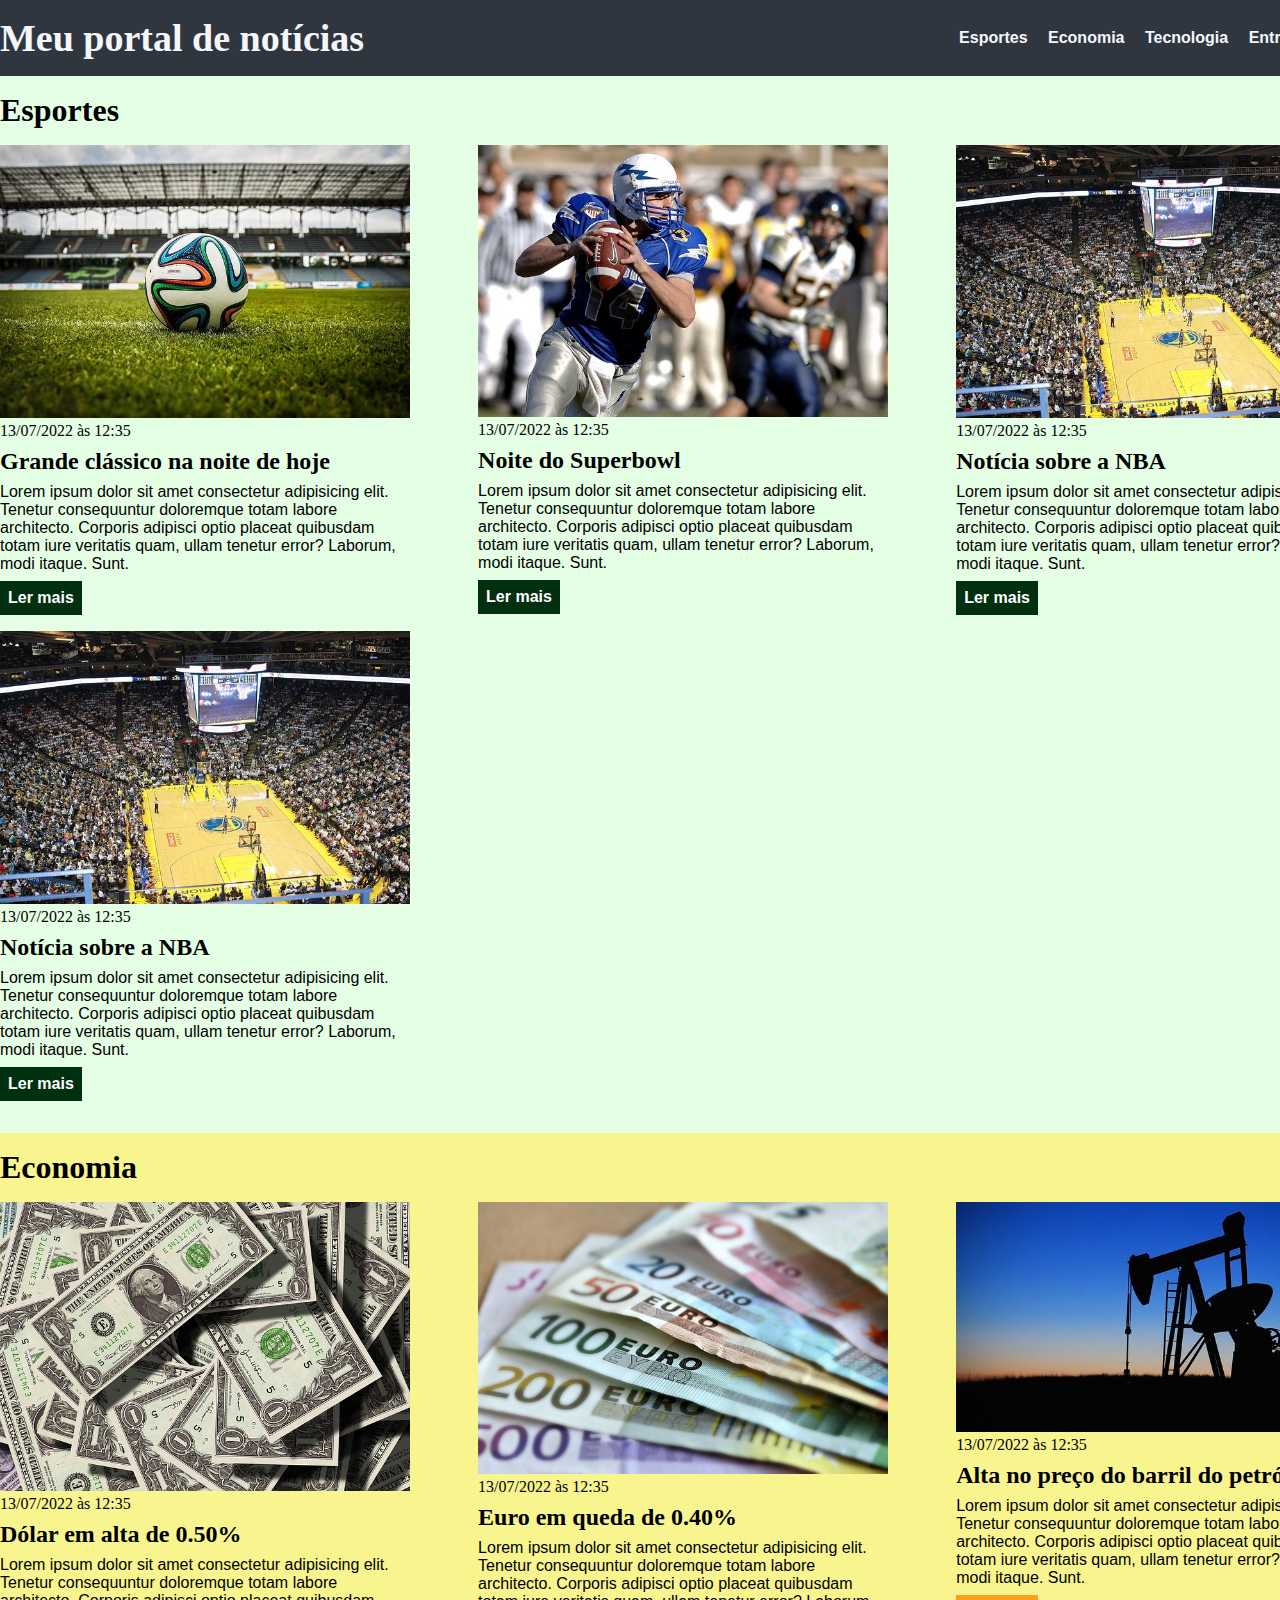
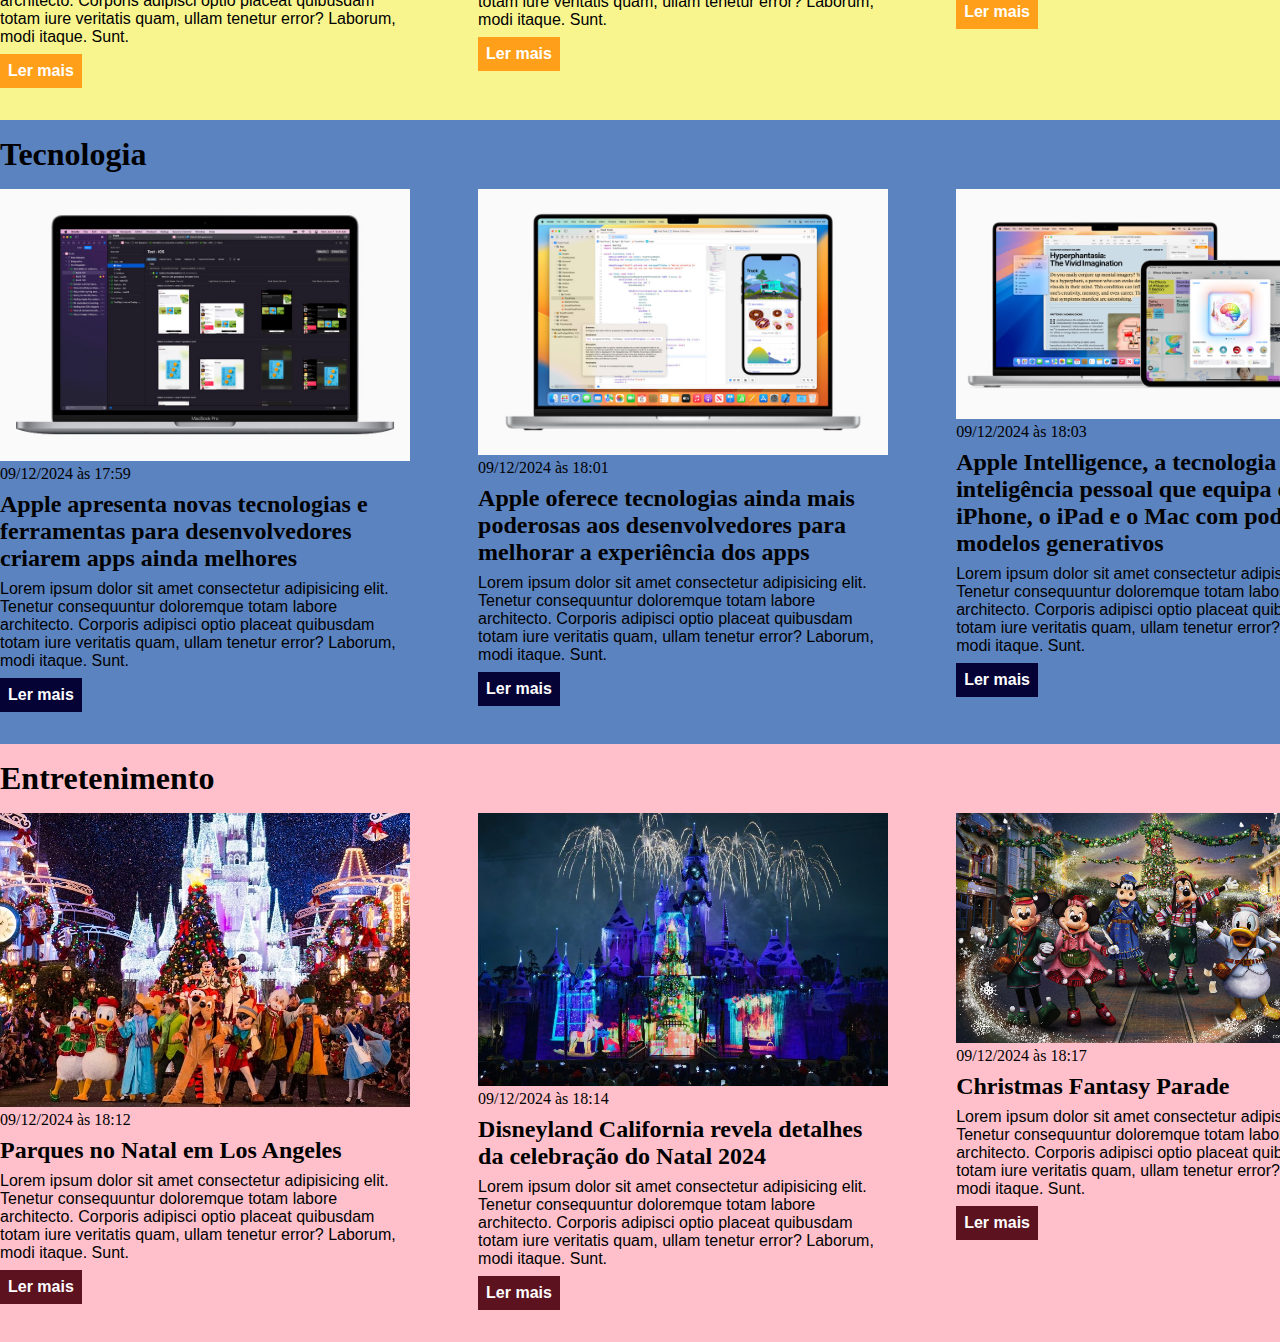
<file: index.html>
<!DOCTYPE html>
<html lang="pt-BR">
<head>
    <meta charset="UTF-8">
    <meta http-equiv="X-UA-Compatible" content="IE=edge">
    <meta name="viewport" content="width=device-width, initial-scale=1.0">
    <title>Meu portal de notícias</title>
    <link rel="stylesheet" href="./main.css" />
</head>
<body>
    <header>
        <div class="container">
            <h1>Meu portal de notícias</h1>
            <nav>
                <ul>
                    <li>
                        <a href="#sports" title="Ir para a seção de esportes">Esportes</a>
                    </li>
                    <li>
                        <a href="#economy" title="Ir para a seção de notícias">Economia</a>
                    </li>
                    <li>
                        <a href="#tecnology" title="Ir para a seção de notícias">Tecnologia</a>
                    </li>
                    <li>
                        <a href="#entertainment" title="Ir para a seção de notícias">Entretenimento</a>
                    </li>
                </ul>
            </nav>
        </div>
    </header>
    <section id="sports">
        <div class="container">
            <h2>Esportes</h2>
            <div class="articles">
                <article>
                    <img src="./imagens/futebol.jpg" alt="Bola de futebol no gramado" />
                    <header>
                        <time class="creation-date">13/07/2022 às 12:35</time>
                    </header>
                    <h3>Grande clássico na noite de hoje</h3>
                    <p>
                        Lorem ipsum dolor sit amet consectetur adipisicing elit. Tenetur consequuntur doloremque totam labore architecto. Corporis adipisci optio placeat quibusdam totam iure veritatis quam, ullam tenetur error? Laborum, modi itaque. Sunt.
                    </p>
                    <a href="#" title="Leia a notícia completa">Ler mais</a>
                </article>
                <article>
                    <img src="./imagens/futebol-americano.jpg" alt="Jogador de futebol americano correndo com a bola na mão" />
                    <header>
                        <time>13/07/2022 às 12:35</time>
                    </header>
                    <h3>Noite do Superbowl</h3>
                    <p>
                        Lorem ipsum dolor sit amet consectetur adipisicing elit. Tenetur consequuntur doloremque totam labore architecto. Corporis adipisci optio placeat quibusdam totam iure veritatis quam, ullam tenetur error? Laborum, modi itaque. Sunt.
                    </p>
                    <a href="#" title="Leia a notícia completa">Ler mais</a>
                </article>
                <article>
                    <img src="./imagens/basquete.jpg" title="Vista aérea de uma quadra de basquete" />
                    <header>
                        <time>13/07/2022 às 12:35</time>
                    </header>
                    <h3>Notícia sobre a NBA</h3>
                    <p>
                        Lorem ipsum dolor sit amet consectetur adipisicing elit. Tenetur consequuntur doloremque totam labore architecto. Corporis adipisci optio placeat quibusdam totam iure veritatis quam, ullam tenetur error? Laborum, modi itaque. Sunt.
                    </p>
                    <a href="#" title="Leia a notícia completa">Ler mais</a>
                </article>
                <article>
                    <img src="./imagens/basquete.jpg" title="Vista aérea de uma quadra de basquete" />
                    <header>
                        <time>13/07/2022 às 12:35</time>
                    </header>
                    <h3>Notícia sobre a NBA</h3>
                    <p>
                        Lorem ipsum dolor sit amet consectetur adipisicing elit. Tenetur consequuntur doloremque totam labore architecto. Corporis adipisci optio placeat quibusdam totam iure veritatis quam, ullam tenetur error? Laborum, modi itaque. Sunt.
                    </p>
                    <a href="#" title="Leia a notícia completa">Ler mais</a>
                </article>
            </div>
        </div>
    </section>
    <section id="economy">
        <div class="container">
            <h2>Economia</h2>
            <div class="articles">
                <article>
                    <img src="./imagens/dolares.jpg" alt="Muitos dólares" />
                    <header>
                        <time>13/07/2022 às 12:35</time>
                    </header>
                    <h3>Dólar em alta de 0.50%</h3>
                    <p>
                        Lorem ipsum dolor sit amet consectetur adipisicing elit. Tenetur consequuntur doloremque totam labore architecto. Corporis adipisci optio placeat quibusdam totam iure veritatis quam, ullam tenetur error? Laborum, modi itaque. Sunt.
                    </p>
                    <a href="#" title="Leia a notícia completa">Ler mais</a>
                </article>
                <article>
                    <img src="./imagens/euro.jpg" alt="Várias notas de euro" />
                    <header>
                        <time>13/07/2022 às 12:35</time>
                    </header>
                    <h3>Euro em queda de 0.40%</h3>
                    <p>
                        Lorem ipsum dolor sit amet consectetur adipisicing elit. Tenetur consequuntur doloremque totam labore architecto. Corporis adipisci optio placeat quibusdam totam iure veritatis quam, ullam tenetur error? Laborum, modi itaque. Sunt.
                    </p>
                    <a href="#" title="Leia a notícia completa">Ler mais</a>
                </article>
                <article>
                    <img src="./imagens/petroleo.jpg" alt="Extração de petróleo" />
                    <header>
                        <time>13/07/2022 às 12:35</time>
                    </header>
                    <h3>Alta no preço do barril do petróleo</h3>
                    <p>
                        Lorem ipsum dolor sit amet consectetur adipisicing elit. Tenetur consequuntur doloremque totam labore architecto. Corporis adipisci optio placeat quibusdam totam iure veritatis quam, ullam tenetur error? Laborum, modi itaque. Sunt.
                    </p>
                    <a href="#" title="Leia a notícia completa">Ler mais</a>
                </article>
            </div>
        </div>
    </section>
    <section id="tecnology">
        <div class="container">
            <h2>Tecnologia</h2>
            <div class="articles">
                <article>
                    <img src="./imagens/apple.jpg" alt="Ferramentas para Desenvolvedores" />
                    <header>
                        <time>09/12/2024 às 17:59</time>
                    </header>
                    <h3>Apple apresenta novas tecnologias e ferramentas para desenvolvedores criarem apps ainda melhores</h3>
                    <p>
                        Lorem ipsum dolor sit amet consectetur adipisicing elit. Tenetur consequuntur doloremque totam labore architecto. Corporis adipisci optio placeat quibusdam totam iure veritatis quam, ullam tenetur error? Laborum, modi itaque. Sunt.
                    </p>
                    <a href="#" title="Leia a notícia completa">Ler mais</a>
                </article>
                <article>
                    <img src="./imagens/apple2.jpg" alt="Tecnologias Poderosas" />
                    <header>
                        <time>09/12/2024 às 18:01</time>
                    </header>
                    <h3>Apple oferece tecnologias ainda mais poderosas aos desenvolvedores para melhorar a experiência dos apps</h3>
                    <p>
                        Lorem ipsum dolor sit amet consectetur adipisicing elit. Tenetur consequuntur doloremque totam labore architecto. Corporis adipisci optio placeat quibusdam totam iure veritatis quam, ullam tenetur error? Laborum, modi itaque. Sunt.
                    </p>
                    <a href="#" title="Leia a notícia completa">Ler mais</a>
                </article>
                <article>
                    <img src="./imagens/apple3.jpg" alt="Apple Intelligence" />
                    <header>
                        <time>09/12/2024 às 18:03</time>
                    </header>
                    <h3>Apple Intelligence, a tecnologia de inteligência pessoal que equipa o iPhone, o iPad e o Mac com poderosos modelos generativos</h3>
                    <p>
                        Lorem ipsum dolor sit amet consectetur adipisicing elit. Tenetur consequuntur doloremque totam labore architecto. Corporis adipisci optio placeat quibusdam totam iure veritatis quam, ullam tenetur error? Laborum, modi itaque. Sunt.
                    </p>
                    <a href="#" title="Leia a notícia completa">Ler mais</a>
                </article>
            </div>
        </div>
    </section>
    <section id="entertainment">
        <div class="container">
            <h2>Entretenimento</h2>
            <div class="articles">
                <article>
                    <img src="./imagens/natal.jpg" alt="Parques em Los Angeles" />
                    <header>
                        <time>09/12/2024 às 18:12</time>
                    </header>
                    <h3>Parques no Natal em Los Angeles</h3>
                    <p>
                        Lorem ipsum dolor sit amet consectetur adipisicing elit. Tenetur consequuntur doloremque totam labore architecto. Corporis adipisci optio placeat quibusdam totam iure veritatis quam, ullam tenetur error? Laborum, modi itaque. Sunt.
                    </p>
                    <a href="#" title="Leia a notícia completa">Ler mais</a>
                </article>
                <article>
                    <img src="./imagens/natal2.jpg" alt="Disneyland" />
                    <header>
                        <time>09/12/2024 às 18:14</time>
                    </header>
                    <h3>Disneyland California revela detalhes da celebração do Natal 2024</h3>
                    <p>
                        Lorem ipsum dolor sit amet consectetur adipisicing elit. Tenetur consequuntur doloremque totam labore architecto. Corporis adipisci optio placeat quibusdam totam iure veritatis quam, ullam tenetur error? Laborum, modi itaque. Sunt.
                    </p>
                    <a href="#" title="Leia a notícia completa">Ler mais</a>
                </article>
                <article>
                    <img src="./imagens/natal3.png" alt="Fantasy" />
                    <header>
                        <time>09/12/2024 às 18:17</time>
                    </header>
                    <h3>Christmas Fantasy Parade</h3>
                    <p>
                        Lorem ipsum dolor sit amet consectetur adipisicing elit. Tenetur consequuntur doloremque totam labore architecto. Corporis adipisci optio placeat quibusdam totam iure veritatis quam, ullam tenetur error? Laborum, modi itaque. Sunt.
                    </p>
                    <a href="#" title="Leia a notícia completa">Ler mais</a>
                </article>
            </div>
        </div>
    </section>
</body>
</html>
</file>
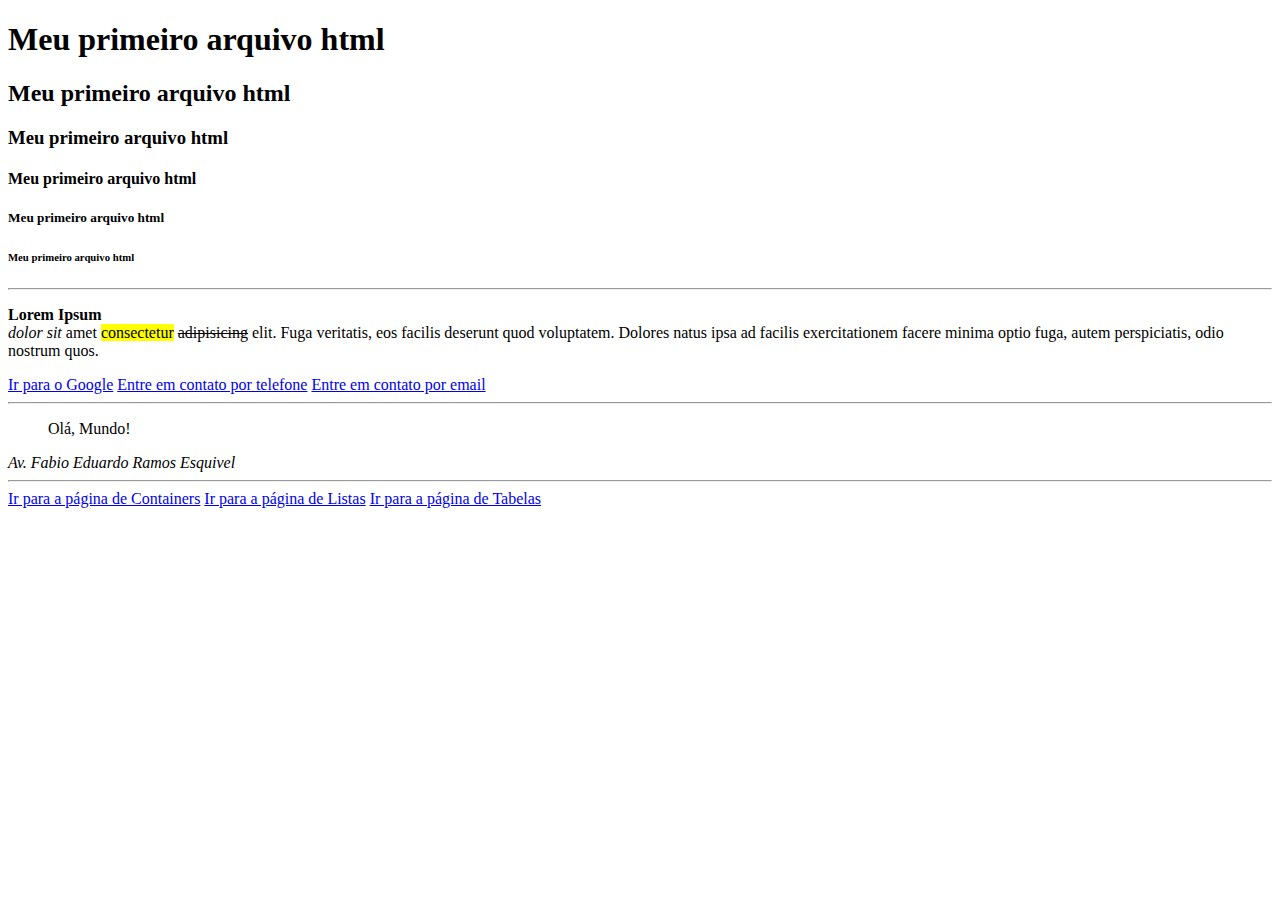
<file: Desenvolvimento HTML/index.html>
<!DOCTYPE html>
<html lang="en">
<head>
    <meta charset="UTF-8">
    <meta name="viewport" content="width=device-width, initial-scale=1.0">
    <title>Meu Primeiro HTML</title>
</head>
<body>
    <h1>Meu primeiro arquivo html</h1>
    <h2>Meu primeiro arquivo html</h2>
    <h3>Meu primeiro arquivo html</h3>
    <h4>Meu primeiro arquivo html</h4>
    <h5>Meu primeiro arquivo html</h5>
    <h6>Meu primeiro arquivo html</h6>
    <hr />
    <p>
        <b>Lorem</b> <strong>Ipsum</strong> <br \> 
        <i>dolor</i> <em>sit</em> amet <mark>consectetur</mark> 
        <del>adipisicing</del> elit. Fuga veritatis, eos facilis deserunt quod voluptatem. Dolores natus ipsa ad facilis exercitationem facere minima optio fuga, autem perspiciatis, odio nostrum quos.
    </p>
    <a href="https://google.com" title="Ir para o site do Google">Ir para o Google</a>
    <a href=" +5511932077157">Entre em contato por telefone</a>
    <a href="mailto:julianazeiti@gmai.com">Entre em contato por email</a>
    
    <hr />
    <blockquote>
        Olá, Mundo!
    </blockquote>
    <address>
        Av. Fabio Eduardo Ramos Esquivel
    </address>
    <hr />
    <a href="containers.html">Ir para a página de Containers</a>
    <a href="listas.html">Ir para a página de Listas</a>
    <a href="tabelas.html">Ir para a página de Tabelas</a>
</body>
</html>
</file>
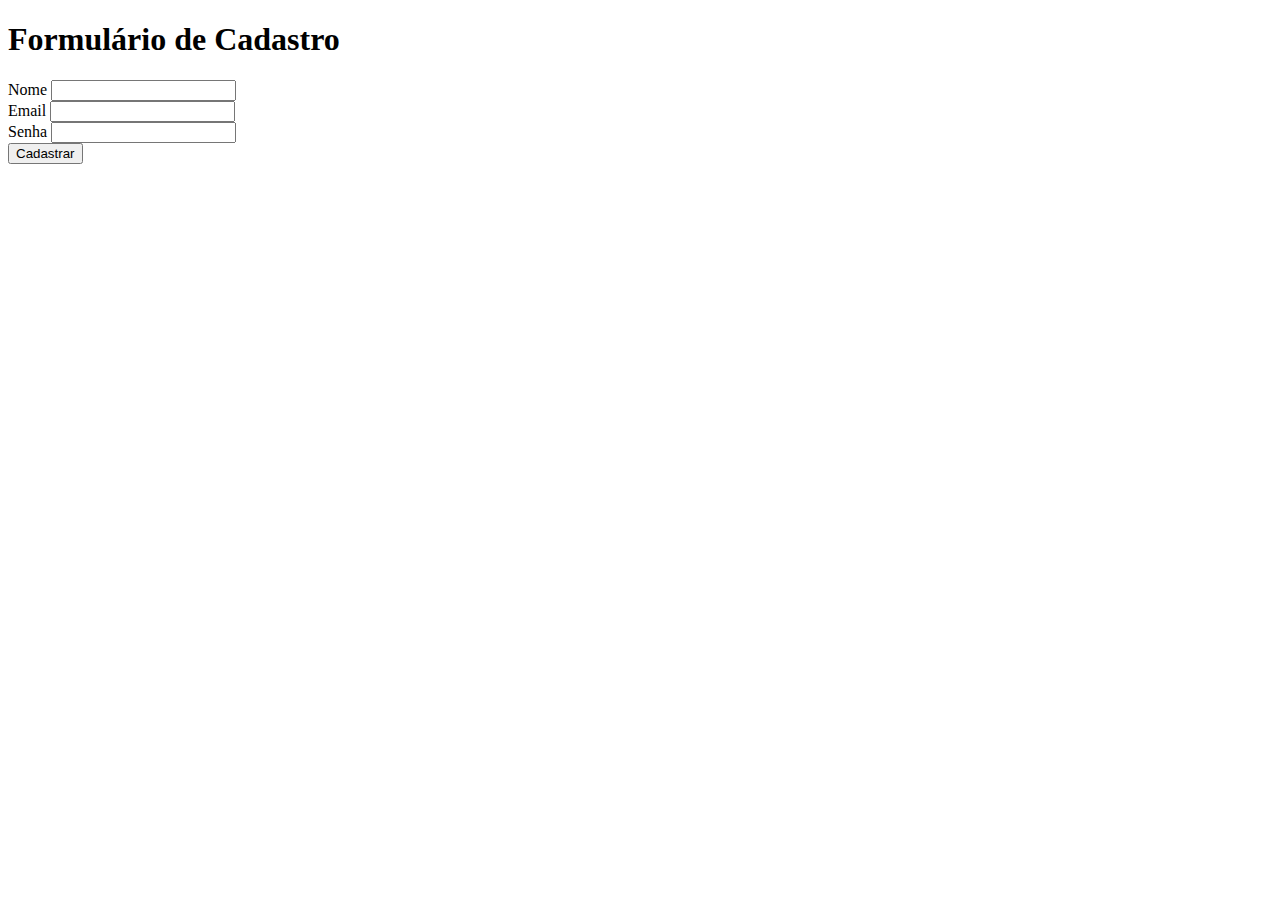
<file: cadastro.html>
<!DOCTYPE html>
<html lang="pt-br">
<head>
    <meta charset="UTF-8">
    <meta name="viewport" content="width=device-width, initial-scale=1.0">
    <title>Cadastro</title>
</head>
    <h1>Formulário de Cadastro</h1>
<body>
    <form>
        <label for="Nome">Nome</label>
        <input id="Nome" type="text" /> <br />
        <label for="Email">Email</label>
        <input id="Email" type="email" /> <br />
        <label for="Senha">Senha</label>
        <input id="Senha" src="Senha" type="password" /> <br />
        <button type="submit">
            Cadastrar
        </button>
    </form>
</body>
</html>
</file>
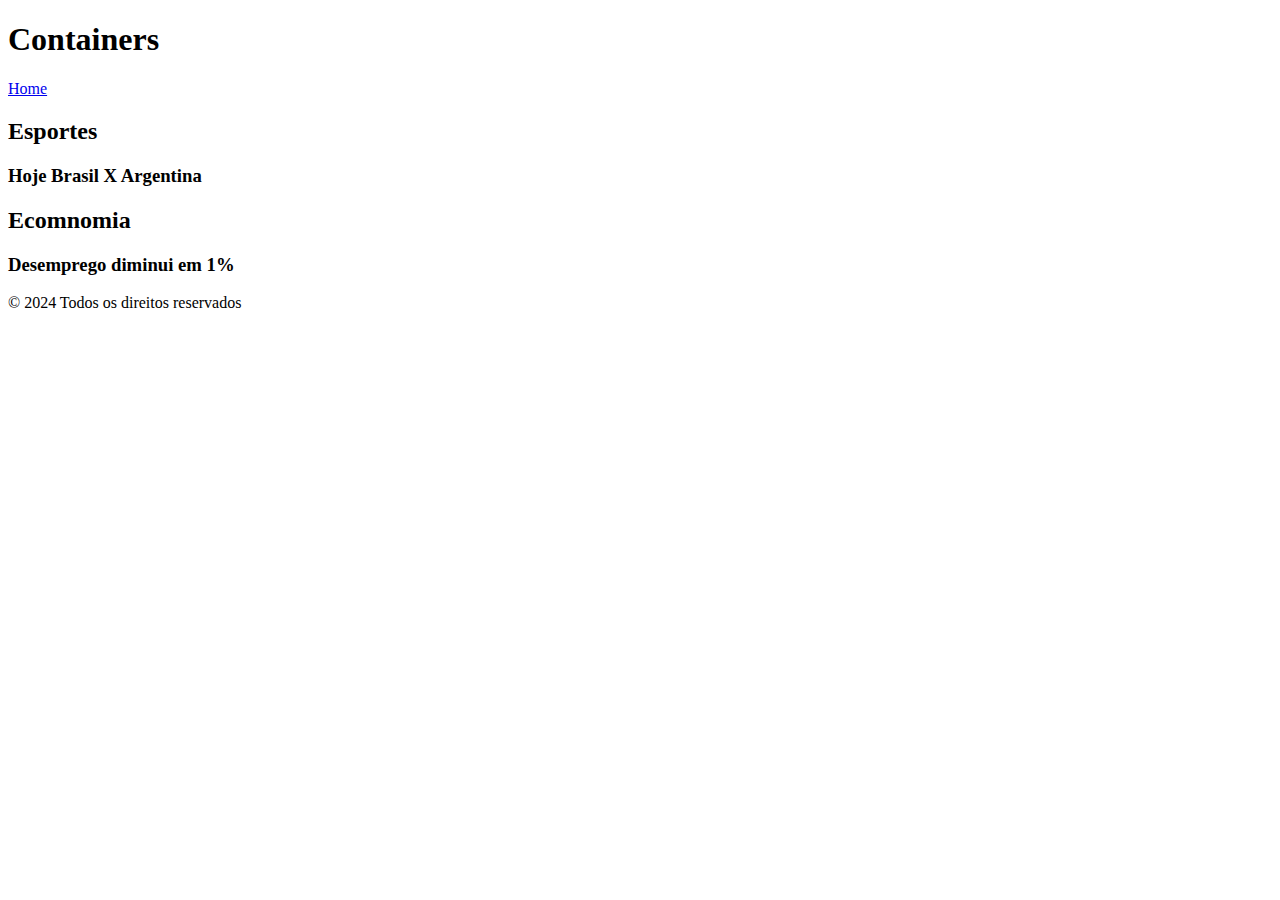
<file: Desenvolvimento HTML/containers.html>
<!DOCTYPE html>
<html lang="pt">
<head>
    <meta charset="UTF-8">
    <meta name="viewport" content="width=device-width, initial-scale=1.0">
    <title>Containers HTML</title>
</head>
<body>
    <header>
        <h1>Containers</h1>
        <nav>
            <a href="index.html">Home</a>
        </nav>
    <main>
        <section>
            <h2>Esportes</h2>
            <article>
                <h3>Hoje Brasil X Argentina</h3>
            </article>
        </section>

        <section>
            <h2>Ecomnomia</h2>
            <article>
                <h3>Desemprego diminui em 1%</h3>
            </article>
        </section>
    </main>
    <footer>
        &copy; 2024 Todos os direitos reservados
    </footer>
</body>
</html>
</file>
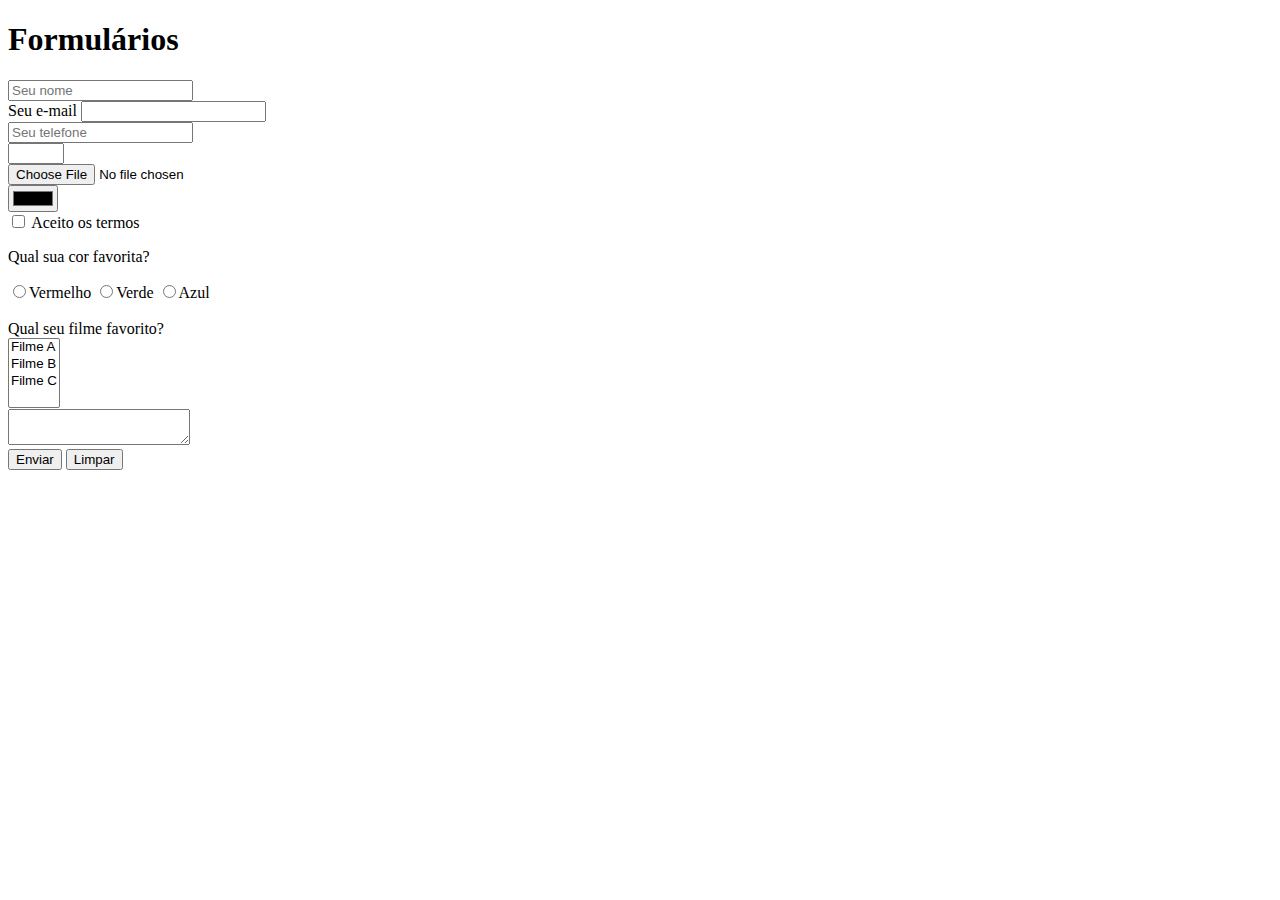
<file: Desenvolvimento HTML/forms.html>
<!DOCTYPE html>
<html lang="pt-br">
<head>
    <meta charset="UTF-8">
    <meta name="viewport" content="width=device-width, initial-scale=1.0">
    <title>Formulários</title>
</head>
<body>
    <h1>Formulários</h1>
    <form>
        <input type="text" placeholder="Seu nome" /> <br />
        <label for="email"> Seu e-mail</label>
        <input id=email type="email" /> <br />
        <input type="tel" placeholder="Seu telefone" /> <br />
        <input type="number" max="10" min="0" step="2"/> <br />
        <input type="file" /> <br />
        <input type="color" /> <br />
                <input type="checkbox" id="checkbox-termos" /> <label for="checkbox-termos">Aceito os termos</label>
        <p>
            Qual sua cor favorita?
        </p>
        <input type="radio" name="cor-favorita" id="cor-vermelha" /><lable for="cor-vermelha">Vermelho</lable>
        <input type="radio" name="cor-favorita" id="cor-verde" /><lable for="cor-verde">Verde</lable>
        <input type="radio" name="cor-favorita" id="cor-azul" /><lable for="cor-azul">Azul</lable> <br /> <br />
        <lable>Qual seu filme favorito?</lable> <br />
        <select multiple>
            <option>Filme A</option>
            <option>Filme B</option>
            <option>Filme C</option>
        </select> <br />
        <textarea></textarea> <br />
        <button type="submit">
            Enviar
        </button>
        <button type="reset">
            Limpar
        </button>

    </form>
</body>
</html>
</file>
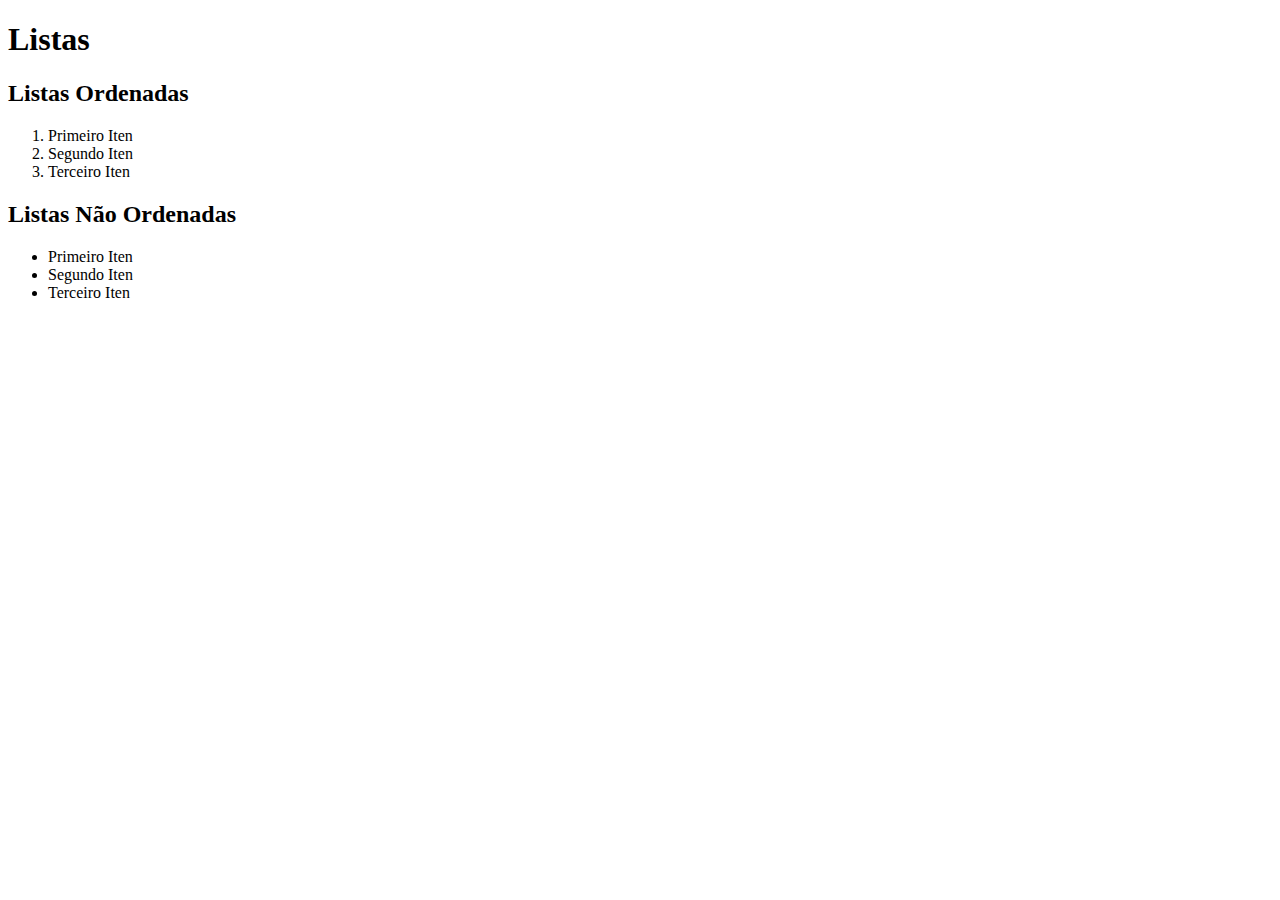
<file: Desenvolvimento HTML/listas.html>
<!DOCTYPE html>
<html lang="pt-br">
<head>
    <meta charset="UTF-8">
    <meta name="viewport" content="width=device-width, initial-scale=1.0">
    <title>Listas</title>
</head>
<body>
    <header>
        <h1>Listas</h1>
    </header>
    <main>
        <section>
            <h2>Listas Ordenadas</h2>
            <ol>
                <li>Primeiro Iten</li>
                <li>Segundo Iten</li>
                <li>Terceiro Iten</li>
            </ol>
        </section>

        <section>
            <h2>Listas Não Ordenadas</h2>
            <ul>
                <li>Primeiro Iten</li>
                <li>Segundo Iten</li>
                <li>Terceiro Iten</li>
            </ul>
        </section>
    </main>
</body>
</html>
</file>
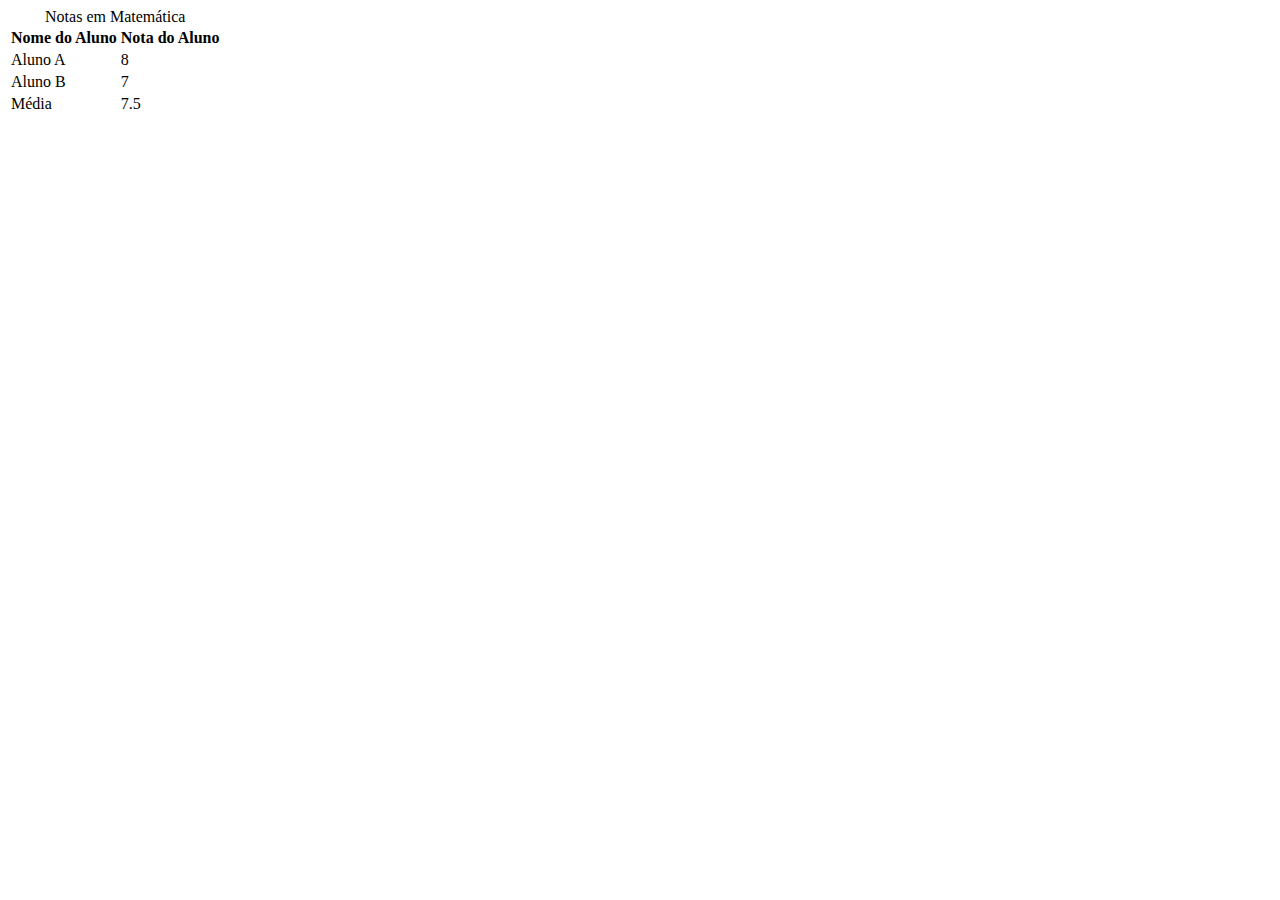
<file: Desenvolvimento HTML/tabelas.html>
<!DOCTYPE html>
<html lang="pt-br">
<head>
    <meta charset="UTF-8">
    <meta name="viewport" content="width=device-width, initial-scale=1.0">
    <title>Tabelas</title>
</head>
<body>
    <table>
        <caption>Notas em Matemática</caption>
        <thead>
            <tr>
                <th>Nome do Aluno</th>
                <th>Nota do Aluno</th>
            </tr>
        </thead>
        <tbody>
            <tr>
                <td>Aluno A</td>
                <td>8</td>
            </tr>
            <tr>
                <td>Aluno B</td>
                <td>7</td>
            </tr>
        </tbody>
        <tfoot>
            <tr>
                <td>Média</td>
                <td>7.5</td>
            </tr>
        </tfoot>
    </table>
</body>
</html>
</file>
<file: main.css>
* {
    box-sizing: border-box;
    margin: 0;
    padding: 0;
}

body > header
{
    background-color: #2f3640;
    color: #f5f6fa;
    padding: 16px 0;
}

header h1
{
    font-size: 38px;
}

header .container
{
    display: flex;
    align-items: center;
    justify-content: space-between;
}

header li
{
    display: inline;
    font-family: Arial, Helvetica, sans-serif;
    font-weight: bold;
}

header li a
{
    color: #f5f6fa;
    text-decoration: none;
    margin-left: 16px;
}

.container
{
    width: 1366px;
    margin: 0 auto;
}

.articles
{
    display: flex;
    flex-wrap: wrap;
    justify-content: space-between;
}

.articles article img
{
    /* height: 180px; */
    width: 100%;
}

.articles article
{
    width: 30%;
}

section
{
    padding: 16px 0;
}

section h2,.articles article
{
    margin-bottom: 16px;
}

.articles article h3
{
    margin-top: 8px;
    margin-bottom: 8px;
}

.articles article a
{
    background-color: #2f3640;
    color: #fff;
    padding: 8px;
    display: inline-block;
    text-decoration: none;
    font-weight: bold;
    margin-top: 8px;
}

.articles article a:hover
{
    text-decoration: underline;
}

.articles article p,.articles article a
{
    font-family: Arial, Helvetica, sans-serif;
}

.articles article h3
{
    font-size: 24px;
}

section h2
{
    font-size: 32px;
}

#sports
{
    background-color: rgba(0, 255, 0, 0.1);
}

#sports .articles article a
{
    background-color: #013011;
}

#economy
{
    background-color: #f8f58f;
}

#economy .articles article a
{
    background-color: #ff9f1a;
}

#tecnology
{
    background-color: rgb(91, 131, 192);
}

#tecnology .articles article a
{
    background-color: rgb(5, 2, 54);
}

#entertainment
{
    background-color: rgb(255, 192, 203);
}

#entertainment .articles article a
{
    background-color: rgb(92, 18, 31);
}
</file>
